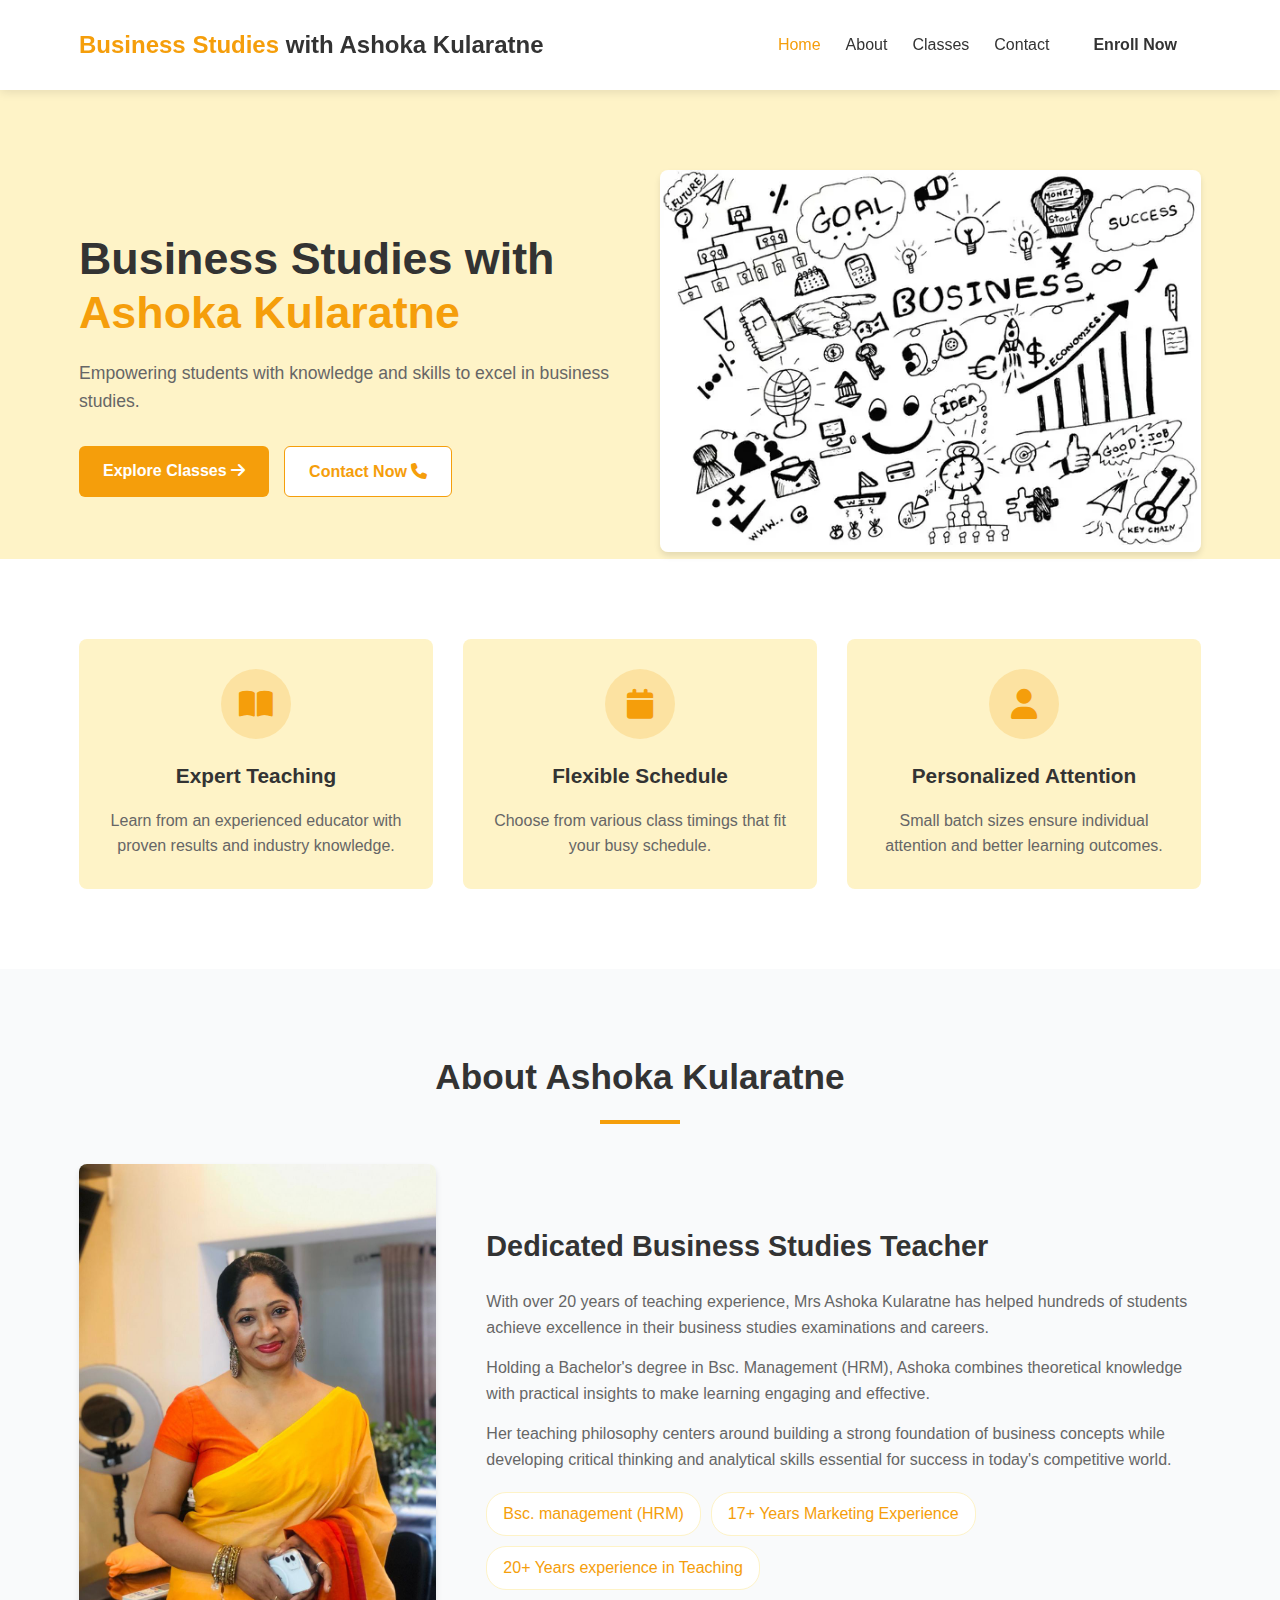
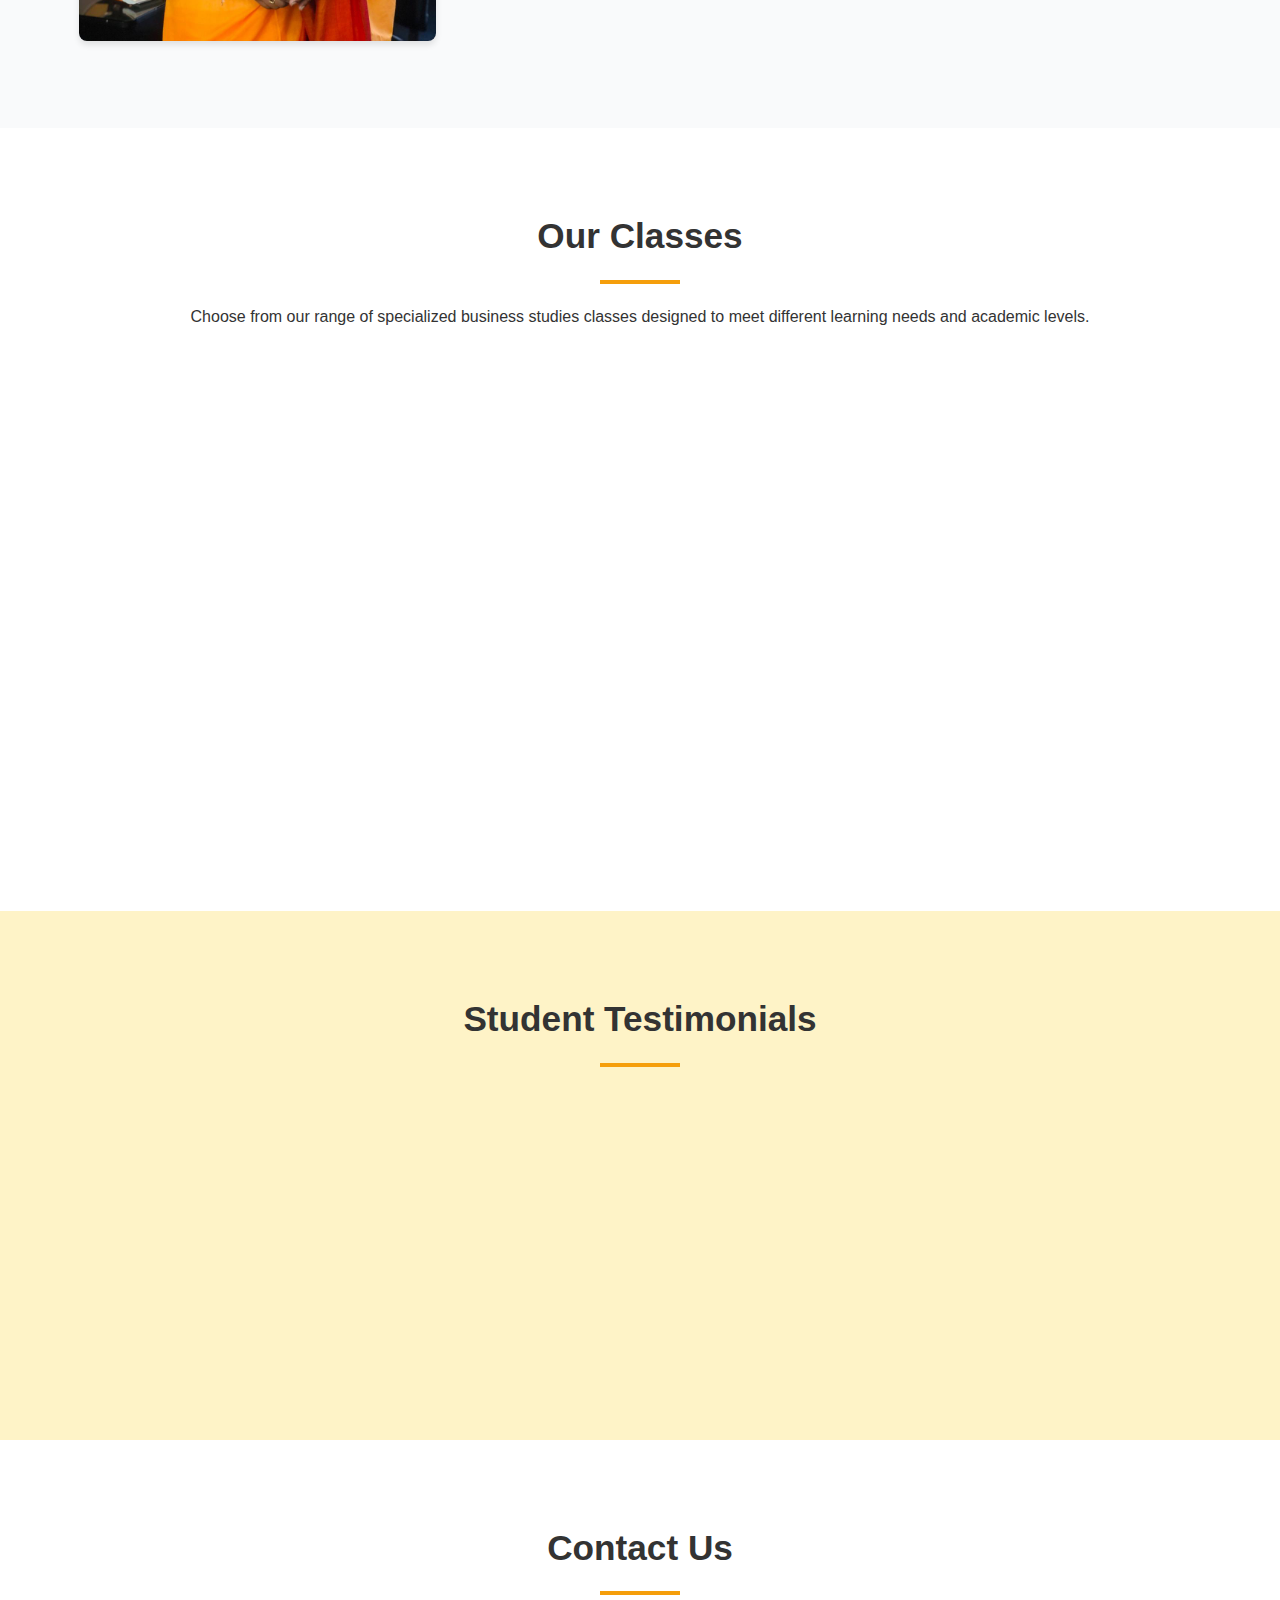
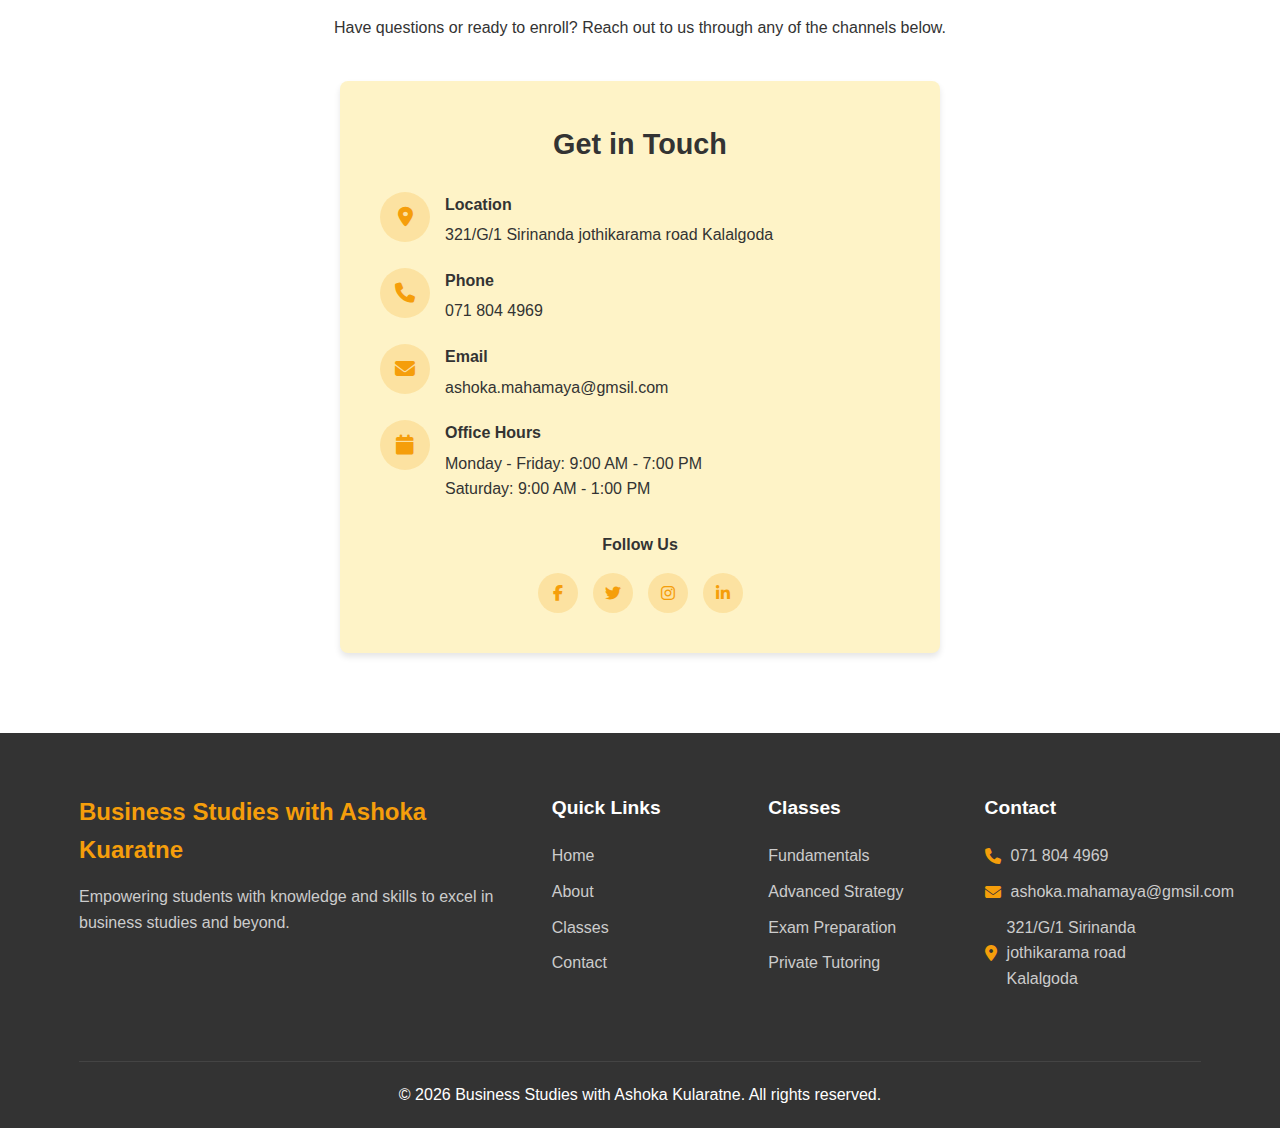
<file: index.html>
<!DOCTYPE html>
<html lang="en">
<head>
    <meta charset="UTF-8">
    <meta name="viewport" content="width=device-width, initial-scale=1.0">
    <title>Business Studies with Ashoka Kularatne</title>
    <link rel="stylesheet" href="style.css">
    <link rel="stylesheet" href="https://cdnjs.cloudflare.com/ajax/libs/font-awesome/6.4.0/css/all.min.css">
</head>
<body>
    <!-- Header -->
    <header>
        <div class="container">
            <div class="logo">
                <a href="#"><span class="highlight">Business Studies</span> with Ashoka Kularatne</a>
            </div>
            <nav>
                <ul class="nav-menu">
                    <li><a href="#Home" class="active">Home</a></li>
                    <li><a href="#about">About</a></li>
                    <li><a href="#classes">Classes</a></li>
                    <li><a href="#contact">Contact</a></li>
                </ul>
                <div class="enroll-btn">
                    <a href="#contact" class="btn">Enroll Now</a>
                </div>
                <div class="hamburger">
                    <span class="bar"></span>
                    <span class="bar"></span>
                    <span class="bar"></span>
                </div>
            </nav>
        </div>
    </header>

    <!-- Hero Section -->
    <section class="hero">
        <div class="container">
            <div class="hero-content">
                <div class="hero-text">
                    <h1>Business Studies with <span class="highlight">Ashoka Kularatne</span></h1>
                    <p>Empowering students with knowledge and skills to excel in business studies.</p>
                    <div class="hero-buttons">
                        <a href="#classes" class="btn btn-primary">Explore Classes <i class="fas fa-arrow-right"></i></a>
                        <a href="#contact" class="btn btn-secondary">Contact Now <i class="fas fa-phone"></i></a>
                    </div>
                </div>
                <div class="hero-image">
                    <img src="Business 2.jpg" alt="Business Studies Class">
                </div>
            </div>
        </div>
        <div class="wave"></div>
    </section>

    <!-- Features -->
    <section class="features">
        <div class="container">
            <div class="feature-cards">
                <div class="feature-card">
                    <div class="feature-icon">
                        <i class="fas fa-book-open"></i>
                    </div>
                    <h3>Expert Teaching</h3>
                    <p>Learn from an experienced educator with proven results and industry knowledge.</p>
                </div>
                <div class="feature-card">
                    <div class="feature-icon">
                        <i class="fas fa-calendar"></i>
                    </div>
                    <h3>Flexible Schedule</h3>
                    <p>Choose from various class timings that fit your busy schedule.</p>
                </div>
                <div class="feature-card">
                    <div class="feature-icon">
                        <i class="fas fa-user"></i>
                    </div>
                    <h3>Personalized Attention</h3>
                    <p>Small batch sizes ensure individual attention and better learning outcomes.</p>
                </div>
            </div>
        </div>
    </section>

    <!-- About Section -->
    <section id="about" class="about">
        <div class="container">
            <div class="section-header">
                <h2>About Ashoka Kularatne</h2>
                <div class="underline"></div>
            </div>
            <div class="about-content">
                <div class="about-image">
                    <img src="Miss img.jpeg" alt="Ashoka Kuaratne">
                </div>
                <div class="about-text">
                    <h3>Dedicated Business Studies Teacher</h3>
                    <p>With over 20 years of teaching experience, Mrs Ashoka Kularatne has helped hundreds of students achieve excellence in their business studies examinations and careers.</p>
                    <p>Holding a Bachelor's degree in Bsc. Management (HRM), Ashoka combines theoretical knowledge with practical insights to make learning engaging and effective.</p>
                    <p>Her teaching philosophy centers around building a strong foundation of business concepts while developing critical thinking and analytical skills essential for success in today's competitive world.</p>
                    <div class="badges">
                        <span class="badge">Bsc. management (HRM)</span>
                        <span class="badge">17+ Years Marketing Experience</span>
                        <span class="badge">20+ Years experience in Teaching</span>
                    </div>
                </div>
            </div>
        </div>
    </section>

    <!-- Classes Section -->
    <section id="classes" class="classes">
        <div class="container">
            <div class="section-header">
                <h2>Our Classes</h2>
                <div class="underline"></div>
                <p>Choose from our range of specialized business studies classes designed to meet different learning needs and academic levels.</p>
            </div>
            <div class="class-cards">
                <!-- Class Card 1 -->
                <div class="class-card">
                    <div class="class-card-image">
                        <i class="fas fa-book-open"></i>
                    </div>
                    <div class="class-card-content">
                        <h3>Individual Classes</h3>
                        <p>.</p>
                        <div class="class-schedule">
                            <i class="fas fa-calendar"></i>
                            <span>Mondays & Wednesdays, 4:00 PM - 6:00 PM</span>
                        </div>
                        <a href="#contact" class="btn btn-primary">Enroll Now</a>
                    </div>
                </div>

                <!-- Class Card 2 -->
                <div class="class-card">
                    <div class="class-card-image">
                        <i class="fas fa-book-open"></i>
                    </div>
                    <div class="class-card-content">
                        <h3>Group Classes</h3>
                        <p>Deep dive into Theory Parts, competitive analysis, and Special Point Discussions.</p>
                        <div class="class-schedule">
                            <i class="fas fa-calendar"></i>
                            <span>Tuesdays & Thursdays, 5:00 PM - 7:00 PM</span>
                        </div>
                        <a href="#contact" class="btn btn-primary">Enroll Now</a>
                    </div>
                </div>

                <!-- Class Card 3 -->
                <div class="class-card">
                    <div class="class-card-image">
                        <i class="fas fa-book-open"></i>
                    </div>
                    <div class="class-card-content">
                        <h3>Paper Classes</h3>
                        <p>Focused revision sessions for students preparing for upcoming business studies examinations.</p>
                        <div class="class-schedule">
                            <i class="fas fa-calendar"></i>
                            <span>Saturdays, 9:00 AM - 12:00 PM</span>
                        </div>
                        <a href="#contact" class="btn btn-primary">Enroll Now</a>
                    </div>
                </div>
            </div>
        </div>
    </section>

    <!-- Testimonials -->
    <section class="testimonials">
        <div class="container">
            <div class="section-header">
                <h2>Student Testimonials</h2>
                <div class="underline"></div>
            </div>
            <div class="testimonial-cards">
                <!-- Testimonial 1 -->
                <div class="testimonial-card">
                    <div class="testimonial-header">
                        <div class="testimonial-avatar">A</div>
                        <div class="testimonial-info">
                            <h4>Amika Fernando</h4>
                            <p>After A/L Student at Royal College</p>
                        </div>
                    </div>
                    <p class="testimonial-text">"The Bussiness thinking skills I developed in Mrs. Ashoka's classes have been invaluable in my career. His teaching goes beyond textbooks to prepare you for Your exams."</p>
                </div>

                <!-- Testimonial 2 -->
                <div class="testimonial-card">
                    <div class="testimonial-header">
                        <div class="testimonial-avatar">I</div>
                        <div class="testimonial-info">
                            <h4>Udaraka Jayaratne</h4>
                            <p>After A/L Student at Royal College</p>
                        </div>
                    </div>
                    <p class="testimonial-text">""</p>
                </div>

                <!-- Testimonial 3 -->
                <div class="testimonial-card">
                    <div class="testimonial-header">
                        <div class="testimonial-avatar">D</div>
                        <div class="testimonial-info">
                            <h4>Dilana Iddagoda</h4>
                            <p>After A/L Student at Royal College</p>
                        </div>
                    </div>
                    <p class="testimonial-text">"I was struggling with business studies until I joined Mrs. Kularatne's class. Her patient approach and personalized attention helped me gain confidence and improve my grades significantly."</p>
                </div>
            </div>
        </div>
    </section>

    <!-- Contact Section -->
    <section id="contact" class="contact">
        <div class="container">
            <div class="section-header">
                <h2>Contact Us</h2>
                <div class="underline"></div>
                <p>Have questions or ready to enroll? Reach out to us through any of the channels below.</p>
            </div>
            <div class="contact-content">
                <div class="contact-info">
                    <h3>Get in Touch</h3>
                    <div class="info-items">
                        <div class="info-item">
                            <div class="info-icon">
                                <i class="fas fa-map-marker-alt"></i>
                            </div>
                            <div class="info-content">
                                <h4>Location</h4>
                                <p>321/G/1 Sirinanda jothikarama road Kalalgoda</p>
                            </div>
                        </div>
                        <div class="info-item">
                            <div class="info-icon">
                                <i class="fas fa-phone"></i>
                            </div>
                            <div class="info-content">
                                <h4>Phone</h4>
                                <p>071 804 4969</p>
                            </div>
                        </div>
                        <div class="info-item">
                            <div class="info-icon">
                                <i class="fas fa-envelope"></i>
                            </div>
                            <div class="info-content">
                                <h4>Email</h4>
                                <p>ashoka.mahamaya@gmsil.com</p>
                            </div>
                        </div>
                        <div class="info-item">
                            <div class="info-icon">
                                <i class="fas fa-calendar"></i>
                            </div>
                            <div class="info-content">
                                <h4>Office Hours</h4>
                                <p>Monday - Friday: 9:00 AM - 7:00 PM<br>Saturday: 9:00 AM - 1:00 PM</p>
                            </div>
                        </div>
                    </div>
                    <div class="social-media">
                        <h4>Follow Us</h4>
                        <div class="social-icons">
                            <a href="#" class="social-icon"><i class="fab fa-facebook-f"></i></a>
                            <a href="#" class="social-icon"><i class="fab fa-twitter"></i></a>
                            <a href="#" class="social-icon"><i class="fab fa-instagram"></i></a>
                            <a href="#" class="social-icon"><i class="fab fa-linkedin-in"></i></a>
                        </div>
                    </div>
                </div>
            </div>
        </div>
    </section>

    <!-- Footer -->
    <footer>
        <div class="container">
            <div class="footer-content">
                <div class="footer-about">
                    <h3>Business Studies with Ashoka Kuaratne</h3>
                    <p>Empowering students with knowledge and skills to excel in business studies and beyond.</p>
                </div>
                <div class="footer-links">
                    <div class="footer-column">
                        <h4>Quick Links</h4>
                        <ul>
                            <li><a href="#Home">Home</a></li>
                            <li><a href="#about">About</a></li>
                            <li><a href="#classes">Classes</a></li>
                            <li><a href="#contact">Contact</a></li>
                        </ul>
                    </div>
                    <div class="footer-column">
                        <h4>Classes</h4>
                        <ul>
                            <li><a href="#">Fundamentals</a></li>
                            <li><a href="#">Advanced Strategy</a></li>
                            <li><a href="#">Exam Preparation</a></li>
                            <li><a href="#">Private Tutoring</a></li>
                        </ul>
                    </div>
                    <div class="footer-column">
                        <h4>Contact</h4>
                        <ul class="contact-list">
                            <li><i class="fas fa-phone"></i>071 804 4969</li>
                            <li><i class="fas fa-envelope"></i>  ashoka.mahamaya@gmsil.com</li>
                            <li><i class="fas fa-map-marker-alt"></i> 321/G/1 Sirinanda jothikarama road Kalalgoda</li>
                        </ul>
                    </div>
                </div>
            </div>
            <div class="footer-bottom">
                <p>&copy; <span id="currentYear"></span> Business Studies with Ashoka Kularatne. All rights reserved.</p>
            </div>
        </div>
    </footer>

    <script src="script.js"></script>
</body>
</html>
</file>
<file: style.css>
/* General Styles */
:root {
    --primary-color: #f59e0b;
    --primary-dark: #d97706;
    --primary-light: #fef3c7;
    --secondary-color: #ffffff;
    --text-color: #333333;
    --text-light: #666666;
    --background-light: #f9fafb;
    --border-color: #e5e7eb;
    --shadow: 0 4px 6px rgba(0, 0, 0, 0.1);
    --transition: all 0.3s ease;
}

* {
    margin: 0;
    padding: 0;
    box-sizing: border-box;
}

html {
    scroll-behavior: smooth;
}

body {
    font-family: 'Segoe UI', Tahoma, Geneva, Verdana, sans-serif;
    line-height: 1.6;
    color: var(--text-color);
    background-color: var(--secondary-color);
}

.container {
    width: 90%;
    max-width: 1200px;
    margin: 0 auto;
    padding: 0 15px;
}

a {
    text-decoration: none;
    color: inherit;
}

ul {
    list-style: none;
}

img {
    max-width: 100%;
    height: auto;
    border-radius: 8px;
    box-shadow: var(--shadow);
}

.btn {
    display: inline-block;
    padding: 12px 24px;
    border-radius: 6px;
    font-weight: 600;
    cursor: pointer;
    transition: var(--transition);
    text-align: center;
}

.btn-primary {
    background-color: var(--primary-color);
    color: white;
}

.btn-primary:hover {
    background-color: var(--primary-dark);
}

.btn-secondary {
    background-color: white;
    color: var(--primary-color);
    border: 1px solid var(--primary-color);
}

.btn-secondary:hover {
    background-color: #f8f9fa;
}

.btn-full {
    width: 100%;
}

.section-header {
    text-align: center;
    margin-bottom: 40px;
}

.section-header h2 {
    font-size: 2.2rem;
    color: var(--text-color);
    margin-bottom: 15px;
}

.underline {
    height: 4px;
    width: 80px;
    background-color: var(--primary-color);
    margin: 0 auto 20px;
}

.highlight {
    color: var(--primary-color);
}

/* Header */
header {
    background-color: white;
    box-shadow: 0 2px 10px rgba(0, 0, 0, 0.1);
    position: sticky;
    top: 0;
    z-index: 1000;
}

header .container {
    display: flex;
    justify-content: space-between;
    align-items: center;
    padding: 20px 15px;
}

.logo a {
    font-size: 1.5rem;
    font-weight: 700;
}

nav {
    display: flex;
    align-items: center;
}

.nav-menu {
    display: flex;
    margin-right: 20px;
}

.nav-menu li {
    margin-left: 25px;
}

.nav-menu a {
    font-weight: 500;
    transition: var(--transition);
}

.nav-menu a:hover, .nav-menu a.active {
    color: var(--primary-color);
}

.hamburger {
    display: none;
    cursor: pointer;
}

.bar {
    display: block;
    width: 25px;
    height: 3px;
    margin: 5px auto;
    background-color: var(--text-color);
    transition: var(--transition);
}

/* Hero Section */
.hero {
    background-color: var(--primary-light);
    padding: 80px 0 0;
    position: relative;
}

.hero-content {
    display: flex;
    align-items: center;
    justify-content: space-between;
    gap: 40px;
}

.hero-text {
    flex: 1;
}

.hero-text h1 {
    font-size: 2.8rem;
    margin-bottom: 20px;
    line-height: 1.2;
}

.hero-text p {
    font-size: 1.1rem;
    color: var(--text-light);
    margin-bottom: 30px;
}

.hero-buttons {
    display: flex;
    gap: 15px;
}

.hero-image {
    flex: 1;
    text-align: right;
}

/*.wave {
    position: absolute;
    bottom: 0;
    top: 450px;
    left: 0;
    width: 100%;
    height: 80px;
    background-image: url('data:image/svg+xml;utf8,<svg viewBox="0 0 1200 120" xmlns="http://www.w3.org/2000/svg" preserveAspectRatio="none"><path d="M321.39,56.44c58-10.79,114.16-30.13,172-41.86,82.39-16.72,168.19-17.73,250.45-.39C823.78,31,906.67,72,985.66,92.83c70.05,18.48,146.53,26.09,214.34,3V0H0V27.35A600.21,600.21,0,0,0,321.39,56.44Z" fill="%23ffffff"/></svg>');
    background-size: cover;
    background-repeat: no-repeat;
}*/

/* Features */
.features {
    padding: 80px 0;
}

.feature-cards {
    display: grid;
    grid-template-columns: repeat(auto-fit, minmax(300px, 1fr));
    gap: 30px;
}

.feature-card {
    background-color: var(--primary-light);
    padding: 30px;
    border-radius: 8px;
    text-align: center;
    transition: var(--transition);
}

.feature-card:hover {
    transform: translateY(-5px);
    box-shadow: var(--shadow);
}

.feature-icon {
    background-color: rgba(245, 158, 11, 0.2);
    width: 70px;
    height: 70px;
    border-radius: 50%;
    display: flex;
    align-items: center;
    justify-content: center;
    margin: 0 auto 20px;
}

.feature-icon i {
    font-size: 30px;
    color: var(--primary-color);
}

.feature-card h3 {
    margin-bottom: 15px;
    font-size: 1.3rem;
}

.feature-card p {
    color: var(--text-light);
}

/* About Section */
.about {
    padding: 80px 0;
    background-color: var(--background-light);
}

.about-content {
    display: flex;
    align-items: center;
    gap: 50px;
}

.about-image {
    flex: 1;
    text-align: center;
}

.about-text {
    flex: 2;
}

.about-text h3 {
    font-size: 1.8rem;
    margin-bottom: 20px;
}

.about-text p {
    margin-bottom: 15px;
    color: var(--text-light);
}

.badges {
    display: flex;
    flex-wrap: wrap;
    gap: 10px;
    margin-top: 20px;
}

.badge {
    background-color: white;
    color: var(--primary-color);
    padding: 8px 16px;
    border-radius: 20px;
    font-weight: 500;
    border: 1px solid var(--primary-light);
}

/* Classes Section */
.classes {
    padding: 80px 0;
}

.class-cards {
    display: grid;
    grid-template-columns: repeat(auto-fit, minmax(300px, 1fr));
    gap: 30px;
}

.class-card {
    background-color: white;
    border-radius: 8px;
    overflow: hidden;
    box-shadow: var(--shadow);
    transition: var(--transition);
    border: 1px solid var(--border-color);
}

.class-card:hover {
    transform: translateY(-5px);
    box-shadow: 0 10px 20px rgba(0, 0, 0, 0.1);
}

.class-card-image {
    height: 180px;
    background-color: var(--primary-light);
    display: flex;
    align-items: center;
    justify-content: center;
}

.class-card-image i {
    font-size: 60px;
    color: var(--primary-color);
    opacity: 0.5;
}

.class-card-content {
    padding: 25px;
}

.class-card-content h3 {
    font-size: 1.3rem;
    margin-bottom: 10px;
}

.class-card-content p {
    color: var(--text-light);
    margin-bottom: 15px;
}

.class-schedule {
    display: flex;
    align-items: center;
    margin-bottom: 20px;
    color: var(--text-light);
}

.class-schedule i {
    color: var(--primary-color);
    margin-right: 10px;
}

/* Testimonials */
.testimonials {
    padding: 80px 0;
    background-color: var(--primary-light);
}

.testimonial-cards {
    display: grid;
    grid-template-columns: repeat(auto-fit, minmax(300px, 1fr));
    gap: 30px;
}

.testimonial-card {
    background-color: white;
    padding: 30px;
    border-radius: 8px;
    box-shadow: var(--shadow);
}

.testimonial-header {
    display: flex;
    align-items: center;
    margin-bottom: 15px;
}

.testimonial-avatar {
    width: 50px;
    height: 50px;
    background-color: var(--primary-light);
    color: var(--primary-dark);
    border-radius: 50%;
    display: flex;
    align-items: center;
    justify-content: center;
    font-weight: 700;
    font-size: 1.2rem;
    margin-right: 15px;
}

.testimonial-info h4 {
    font-weight: 600;
}

.testimonial-info p {
    font-size: 0.9rem;
    color: var(--text-light);
}

.testimonial-text {
    font-style: italic;
    color: var(--text-light);
}

/* Contact Section */
.contact {
    padding: 80px 0;
}

.contact-content {
    display: flex;
    justify-content: center;
}

.contact-info {
    background-color: var(--primary-light);
    padding: 40px;
    border-radius: 8px;
    max-width: 600px;
    width: 100%;
    box-shadow: var(--shadow);
}

.contact-info h3 {
    font-size: 1.8rem;
    margin-bottom: 25px;
    text-align: center;
}

.info-items {
    margin-bottom: 30px;
}

.info-item {
    display: flex;
    margin-bottom: 20px;
}

.info-icon {
    background-color: rgba(245, 158, 11, 0.2);
    width: 50px;
    height: 50px;
    border-radius: 50%;
    display: flex;
    align-items: center;
    justify-content: center;
    margin-right: 15px;
}

.info-icon i {
    color: var(--primary-color);
    font-size: 20px;
}

.info-content h4 {
    font-weight: 600;
    margin-bottom: 5px;
}

.social-media h4 {
    margin-bottom: 15px;
    text-align: center;
}

.social-icons {
    display: flex;
    gap: 15px;
    justify-content: center;
}

.social-icon {
    background-color: rgba(245, 158, 11, 0.2);
    width: 40px;
    height: 40px;
    border-radius: 50%;
    display: flex;
    align-items: center;
    justify-content: center;
    transition: var(--transition);
}

.social-icon i {
    color: var(--primary-color);
}

.social-icon:hover {
    background-color: var(--primary-color);
}

.social-icon:hover i {
    color: white;
}

/* Footer */
footer {
    background-color: #333;
    color: white;
    padding: 60px 0 20px;
}

.footer-content {
    display: flex;
    flex-wrap: wrap;
    gap: 40px;
    margin-bottom: 40px;
}

.footer-about {
    flex: 2;
    min-width: 300px;
}

.footer-about h3 {
    color: var(--primary-color);
    margin-bottom: 15px;
    font-size: 1.5rem;
}

.footer-about p {
    color: #ccc;
}

.footer-links {
    flex: 3;
    display: flex;
    flex-wrap: wrap;
    justify-content: space-between;
}

.footer-column {
    flex: 1;
    min-width: 150px;
    margin-bottom: 20px;
}

.footer-column h4 {
    color: white;
    margin-bottom: 20px;
    font-size: 1.2rem;
}

.footer-column ul li {
    margin-bottom: 10px;
}

.footer-column ul li a {
    color: #ccc;
    transition: var(--transition);
}

.footer-column ul li a:hover {
    color: var(--primary-color);
}

.contact-list li {
    display: flex;
    align-items: center;
    color: #ccc;
}

.contact-list li i {
    margin-right: 10px;
    color: var(--primary-color);
}

.footer-bottom {
    text-align: center;
    padding-top: 20px;
    border-top: 1px solid #444;
}

/* Responsive Styles */
@media (max-width: 992px) {
    .hero-content {
        flex-direction: column;
    }
    
    .hero-text {
        text-align: center;
        margin-bottom: 30px;
    }
    
    .hero-buttons {
        justify-content: center;
    }
    
    .about-content {
        flex-direction: column;
    }
}

@media (max-width: 768px) {
    .nav-menu {
        position: fixed;
        left: -100%;
        top: 70px;
        flex-direction: column;
        background-color: white;
        width: 100%;
        text-align: center;
        transition: 0.3s;
        box-shadow: 0 10px 10px rgba(0, 0, 0, 0.1);
        padding: 20px 0;
        margin-right: 0;
    }
    
    .nav-menu.active {
        left: 0;
    }
    
    .nav-menu li {
        margin: 15px 0;
    }
    
    .hamburger {
        display: block;
    }
    
    .hamburger.active .bar:nth-child(2) {
        opacity: 0;
    }
    
    .hamburger.active .bar:nth-child(1) {
        transform: translateY(8px) rotate(45deg);
    }
    
    .hamburger.active .bar:nth-child(3) {
        transform: translateY(-8px) rotate(-45deg);
    }
    
    .enroll-btn {
        display: none;
    }
}

@media (max-width: 576px) {
    .hero-text h1 {
        font-size: 2.2rem;
    }
    
    .hero-buttons {
        flex-direction: column;
    }
    
    .section-header h2 {
        font-size: 1.8rem;
    }
    
    .info-item {
        flex-direction: column;
        text-align: center;
    }
    
    .info-icon {
        margin: 0 auto 15px;
    }
}
</file>
